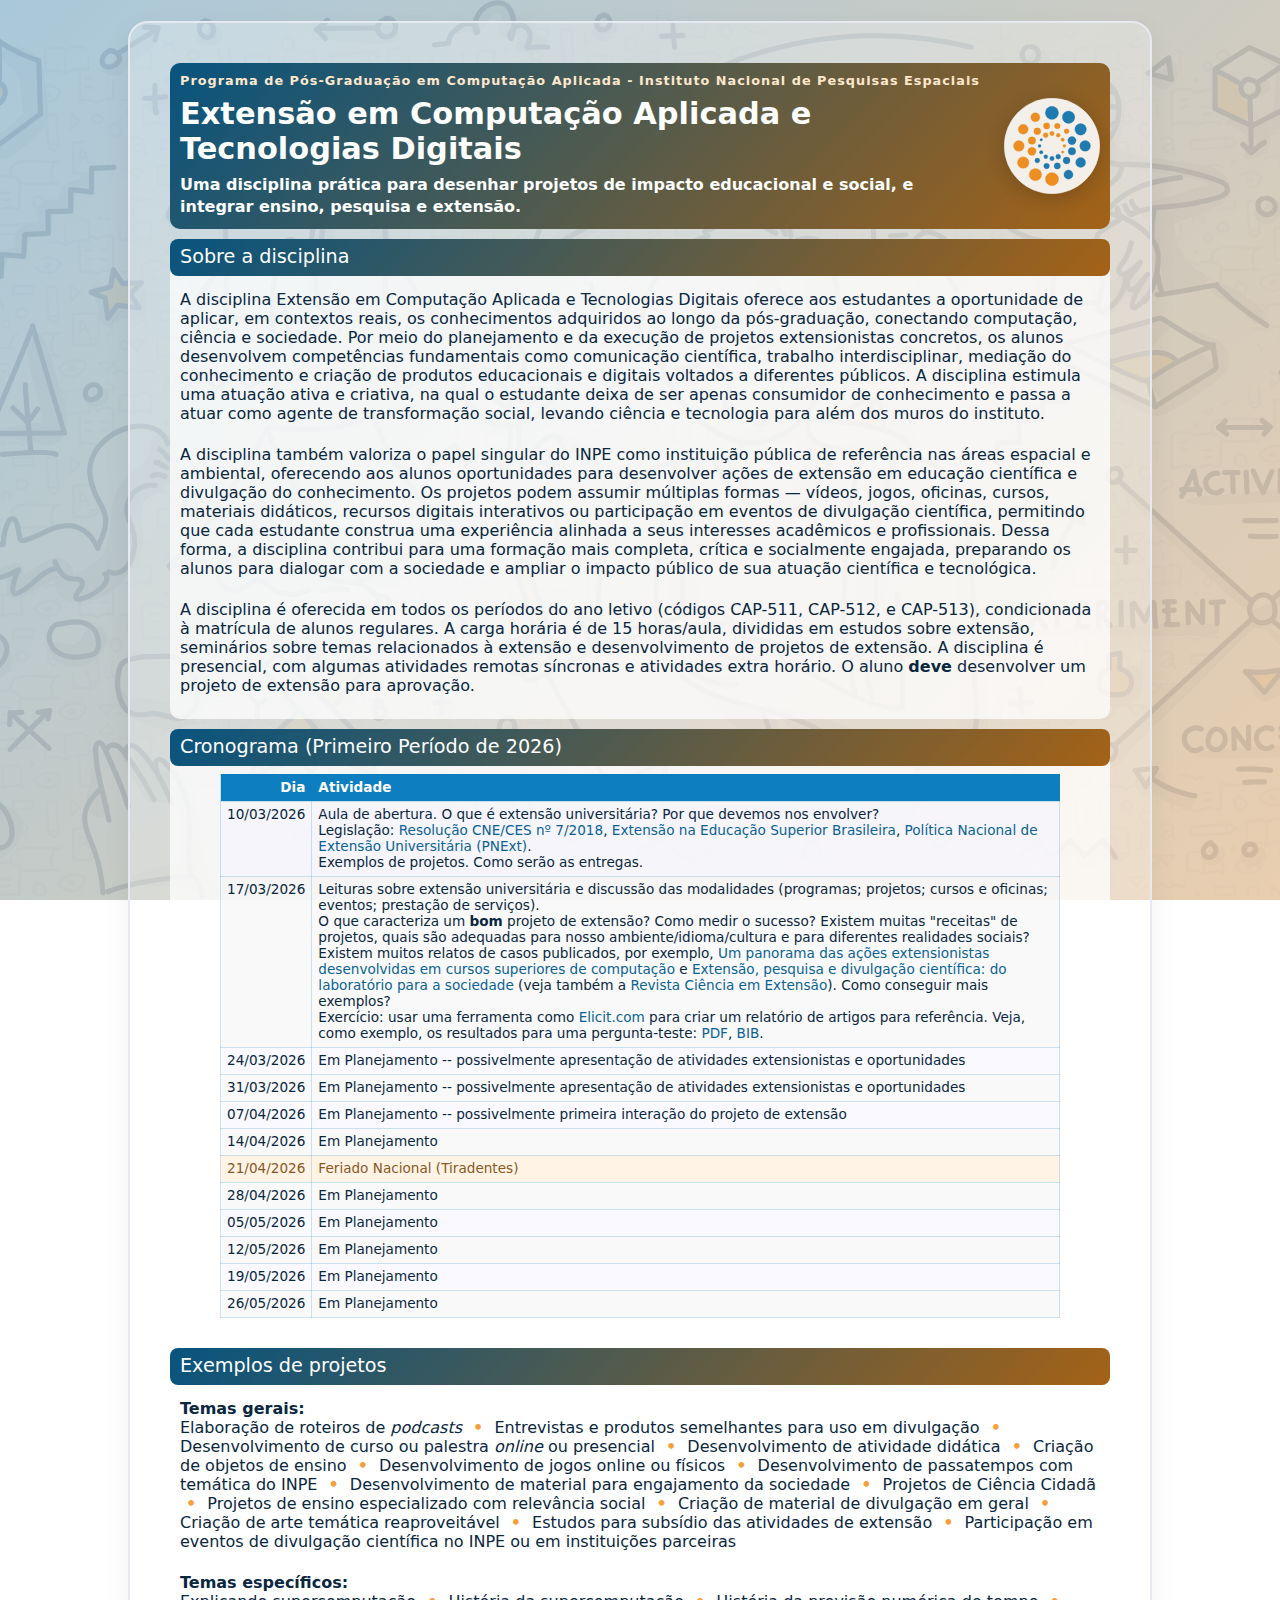
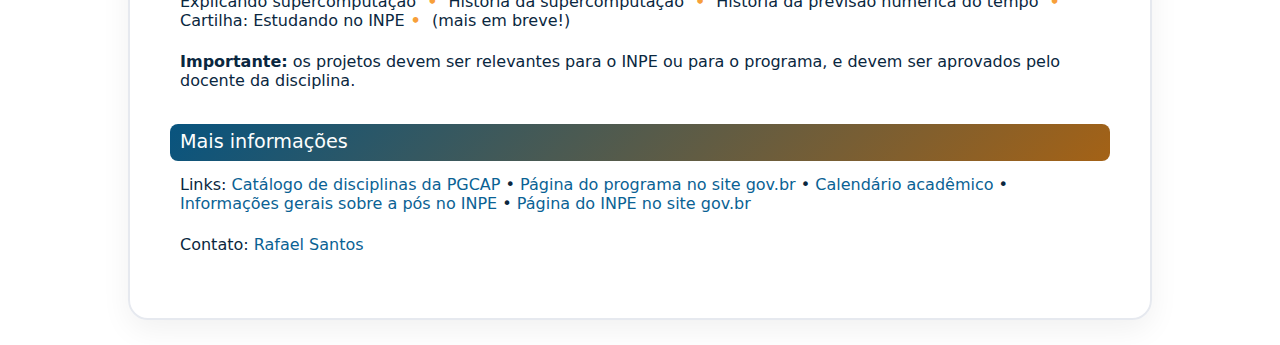
<file: docs/index.html>
<!doctype html>
<html lang="pt-BR">

<head>
  <meta charset="utf-8" />
  <meta name="viewport" content="width=device-width, initial-scale=1" />
  <title>PGCAP</title>
  <link rel="icon" type="image/svg+xml" href="images/favicon.svg">
  <link rel="alternate icon" href="images/favicon.ico">
  <link rel="icon" type="image/png" sizes="32x32" href="images/favicon-32x32.png">
  <link rel="icon" type="image/png" sizes="16x16" href="images/favicon-16x16.png">
  <link rel="apple-touch-icon" sizes="180x180" href="images/apple-touch-icon.png">
  <link rel="icon" type="image/png" sizes="192x192" href="images/android-chrome-192x192.png">
  <link rel="icon" type="image/png" sizes="512x512" href="images/android-chrome-512x512.png">
  <link rel="stylesheet" href="css/style.css">
</head>

<body class="page">
  <main>
    <section class="contents">
      <!-- Tipo A: título -->
      <div class="div__top">
        <div class="hero__header">
          <div class="header-text">
            <p class="eyebrow">Programa de Pós-Graduação em Computação Aplicada - Instituto Nacional de Pesquisas
              Espaciais</p>
            <h1>Extensão em Computação Aplicada e Tecnologias Digitais</h1>
            <p class="lede">Uma disciplina prática para desenhar projetos de impacto educacional e social, e integrar
              ensino, pesquisa e extensão.</p>
          </div>
          <img class="header-logo" src="images/LogoCAP_a.svg" alt="Logotipo PGCAP">
        </div>
      </div>
      <!-- Tipo B: Sobre -->
      <div class="div__contents">
        <h2>Sobre a disciplina</h2>
        <p>
          A disciplina Extensão em Computação Aplicada e Tecnologias Digitais oferece aos estudantes a oportunidade de
          aplicar, em contextos reais, os conhecimentos adquiridos ao longo da pós-graduação, conectando computação,
          ciência e sociedade. Por meio do planejamento e da execução de projetos extensionistas concretos, os alunos
          desenvolvem competências fundamentais como comunicação científica, trabalho interdisciplinar, mediação do
          conhecimento e criação de produtos educacionais e digitais voltados a diferentes públicos. A disciplina
          estimula uma atuação ativa e criativa, na qual o estudante deixa de ser apenas consumidor de conhecimento e
          passa a atuar como agente de transformação social, levando ciência e tecnologia para além dos muros do
          instituto.</p>

        <p>A disciplina também valoriza o papel singular do INPE como instituição pública de referência nas
          áreas espacial e ambiental, oferecendo aos alunos oportunidades para desenvolver ações de extensão
          em educação científica e divulgação do conhecimento. Os projetos podem assumir múltiplas formas — vídeos,
          jogos, oficinas, cursos, materiais didáticos, recursos digitais interativos ou participação em eventos de
          divulgação científica, permitindo que cada estudante construa uma experiência alinhada a seus interesses
          acadêmicos e profissionais. Dessa forma, a disciplina contribui para uma formação mais completa, crítica e
          socialmente engajada, preparando os alunos para dialogar com a sociedade e ampliar o impacto público de sua
          atuação científica e tecnológica.</p>

        <p>A disciplina é oferecida em todos os períodos do ano letivo (códigos CAP-511, CAP-512, e CAP-513), condicionada à matrícula de alunos regulares. A
          carga horária é de 15 horas/aula, divididas em estudos sobre extensão, seminários sobre temas relacionados à extensão e
          desenvolvimento de projetos de extensão. A disciplina é presencial, com algumas atividades remotas síncronas e atividades extra horário. O aluno
          <b>deve</b> desenvolver um projeto de extensão para
          aprovação.
        </p>
      </div>
      <!-- Tipo B: Oferta -->
      <div class="div__contents">
        <h2>Cronograma (Primeiro Período de 2026)</h2>
        <table class="schedule">
          <thead>
            <tr>
              <th>Dia</th>
              <th>Atividade</th>
            </tr>
          </thead>
          <tbody>
            <tr>
              <td>10/03/2026</td>
              <td>Aula de abertura. O que é extensão universitária? Por que devemos nos envolver?
                <br>Legislação: <a
                  href="https://www.in.gov.br/materia/-/asset_publisher/Kujrw0TZC2Mb/content/id/55877808">Resolução
                  CNE/CES nº 7/2018</a>,
                <a
                  href="https://www.gov.br/mec/pt-br/cne/normas-classificadas-por-assunto/extensao-na-educacao-superior-brasileira">Extensão
                  na Educação Superior Brasileira</a>,
                <a
                  href="https://proex.ufsc.br/files/2016/04/Pol%C3%ADtica-Nacional-de-Extens%C3%A3o-Universit%C3%A1ria-e-book.pdf">Política
                  Nacional de Extensão Universitária (PNExt)</a>.
                <br>Exemplos de projetos. Como serão as entregas.
              </td>
            </tr>
            <tr>
              <td>17/03/2026</td>
              <td>Leituras sobre extensão universitária e discussão das modalidades (programas; projetos; cursos e
                oficinas; eventos; prestação de serviços).<br>
                O que caracteriza um <b>bom</b> projeto de extensão? Como medir o sucesso?
                Existem muitas "receitas" de projetos, quais são adequadas para nosso ambiente/idioma/cultura e para diferentes realidades sociais? <br>
                Existem muitos relatos de casos publicados, por exemplo, <a href="https://www.scielo.br/j/edur/a/y5csH6NgjdbvCHKQvcxRygL/?format=html&lang=pt">Um panorama das ações extensionistas desenvolvidas em cursos superiores de computação</a> e 
                <a href="https://ojs.unesp.br/index.php/revista_proex/article/view/3284">Extensão, pesquisa e divulgação científica: do laboratório para a sociedade</a> 
                (veja também a <a href="https://ojs.unesp.br/index.php/revista_proex/index">Revista Ciência em Extensão</a>). 
                Como conseguir mais exemplos?<br>
              Exercício: usar uma ferramenta como <a href="https://elicit.com/">Elicit.com</a> para criar um relatório de artigos para referência. Veja, como exemplo, os resultados para
              uma pergunta-teste:
              <a href="assets/Elicit - Synthesis of Best Practices in STEM Outreach - Report.pdf">PDF</a>, 
              <a href="assets/Elicit - Synthesis of Best Practices in STEM Outreach - Sources.bib">BIB</a>. 
              </td>
            </tr>
            <tr>
              <td>24/03/2026</td>
              <td>Em Planejamento -- possivelmente apresentação de atividades extensionistas e oportunidades</td>
            </tr>
            <tr>
              <td>31/03/2026</td>
              <td>Em Planejamento -- possivelmente apresentação de atividades extensionistas e oportunidades</td>
            </tr>
            <tr>
              <td>07/04/2026</td>
              <td>Em Planejamento -- possivelmente primeira interação do projeto de extensão</td>
            </tr>
            <tr>
              <td>14/04/2026</td>
              <td>Em Planejamento</td>
            </tr>
            <tr class="holiday">
              <td>21/04/2026</td>
              <td>Feriado Nacional (Tiradentes)</td>
            </tr>
            <tr>
              <td>28/04/2026</td>
              <td>Em Planejamento</td>
            </tr>
            <tr>
              <td>05/05/2026</td>
              <td>Em Planejamento</td>
            </tr>
            <tr>
              <td>12/05/2026</td>
              <td>Em Planejamento</td>
            </tr>
            <tr>
              <td>19/05/2026</td>
              <td>Em Planejamento</td>
            </tr>
            <tr>
              <td>26/05/2026</td>
              <td>Em Planejamento</td>
            </tr>
          </tbody>
        </table>
      </div>


      <!-- Tipo B: Exemplos -->
      <div class="div__contents">
        <h2>Exemplos de projetos</h2>
        <p><b>Temas gerais:</b><br>
          Elaboração de roteiros de <i>podcasts</i> <span class="sep"></span>
          Entrevistas e produtos semelhantes para uso em divulgação <span class="sep"></span>
          Desenvolvimento de curso ou palestra <i>online</i> ou presencial <span class="sep"></span>
          Desenvolvimento de atividade didática <span class="sep"></span>
          Criação de objetos de ensino <span class="sep"></span>
          Desenvolvimento de jogos online ou físicos <span class="sep"></span>
          Desenvolvimento de passatempos com temática do INPE <span class="sep"></span>
          Desenvolvimento de material para engajamento da sociedade <span class="sep"></span>
          Projetos de Ciência Cidadã <span class="sep"></span>
          Projetos de ensino especializado com relevância social <span class="sep"></span>
          Criação de material de divulgação em geral <span class="sep"></span>
          Criação de arte temática reaproveitável <span class="sep"></span>
          Estudos para subsídio das atividades de extensão <span class="sep"></span>
          Participação em eventos de divulgação científica no INPE ou em instituições parceiras
        </p>
        <p><b>Temas específicos:</b> <br>
          Explicando supercomputação <span class="sep"></span>
          História da supercomputação <span class="sep"></span>
          História da previsão numérica do tempo <span class="sep"></span>
          Cartilha: Estudando no INPE<span class="sep"></span>
          (mais em breve!)
          </p>
        <p><b>Importante:</b> os projetos devem ser relevantes para o INPE ou para o programa, e devem ser aprovados
          pelo docente da disciplina.</p>
      </div>
      <!-- Tipo B: Mais info -->
      <div class="div__contents">
        <h2>Mais informações</h2>
        <p>Links:
          <a href="https://www.gov.br/inpe/pt-br/area-conhecimento/posgraduacao/cap/catalogo-de-disciplinas">Catálogo de
            disciplinas da PGCAP</a> •
          <a href="https://www.gov.br/inpe/pt-br/area-conhecimento/posgraduacao/cap">Página do programa no site
            gov.br</a> •
          <a href="https://www.gov.br/inpe/pt-br/area-conhecimento/posgraduacao/calendario-academico">Calendário
            acadêmico</a> •
          <a href="https://www.gov.br/inpe/pt-br/area-conhecimento/posgraduacao">Informações gerais sobre a pós no
            INPE</a> •
          <a href="https://www.gov.br/inpe/pt-br">Página do INPE no site gov.br</a>
        </p>
        <p>Contato: <a href="https://linktr.ee/rafaeldcsantos">Rafael Santos</a>
        </p>
      </div>

    </section>
  </main>
</body>

</html>
</file>
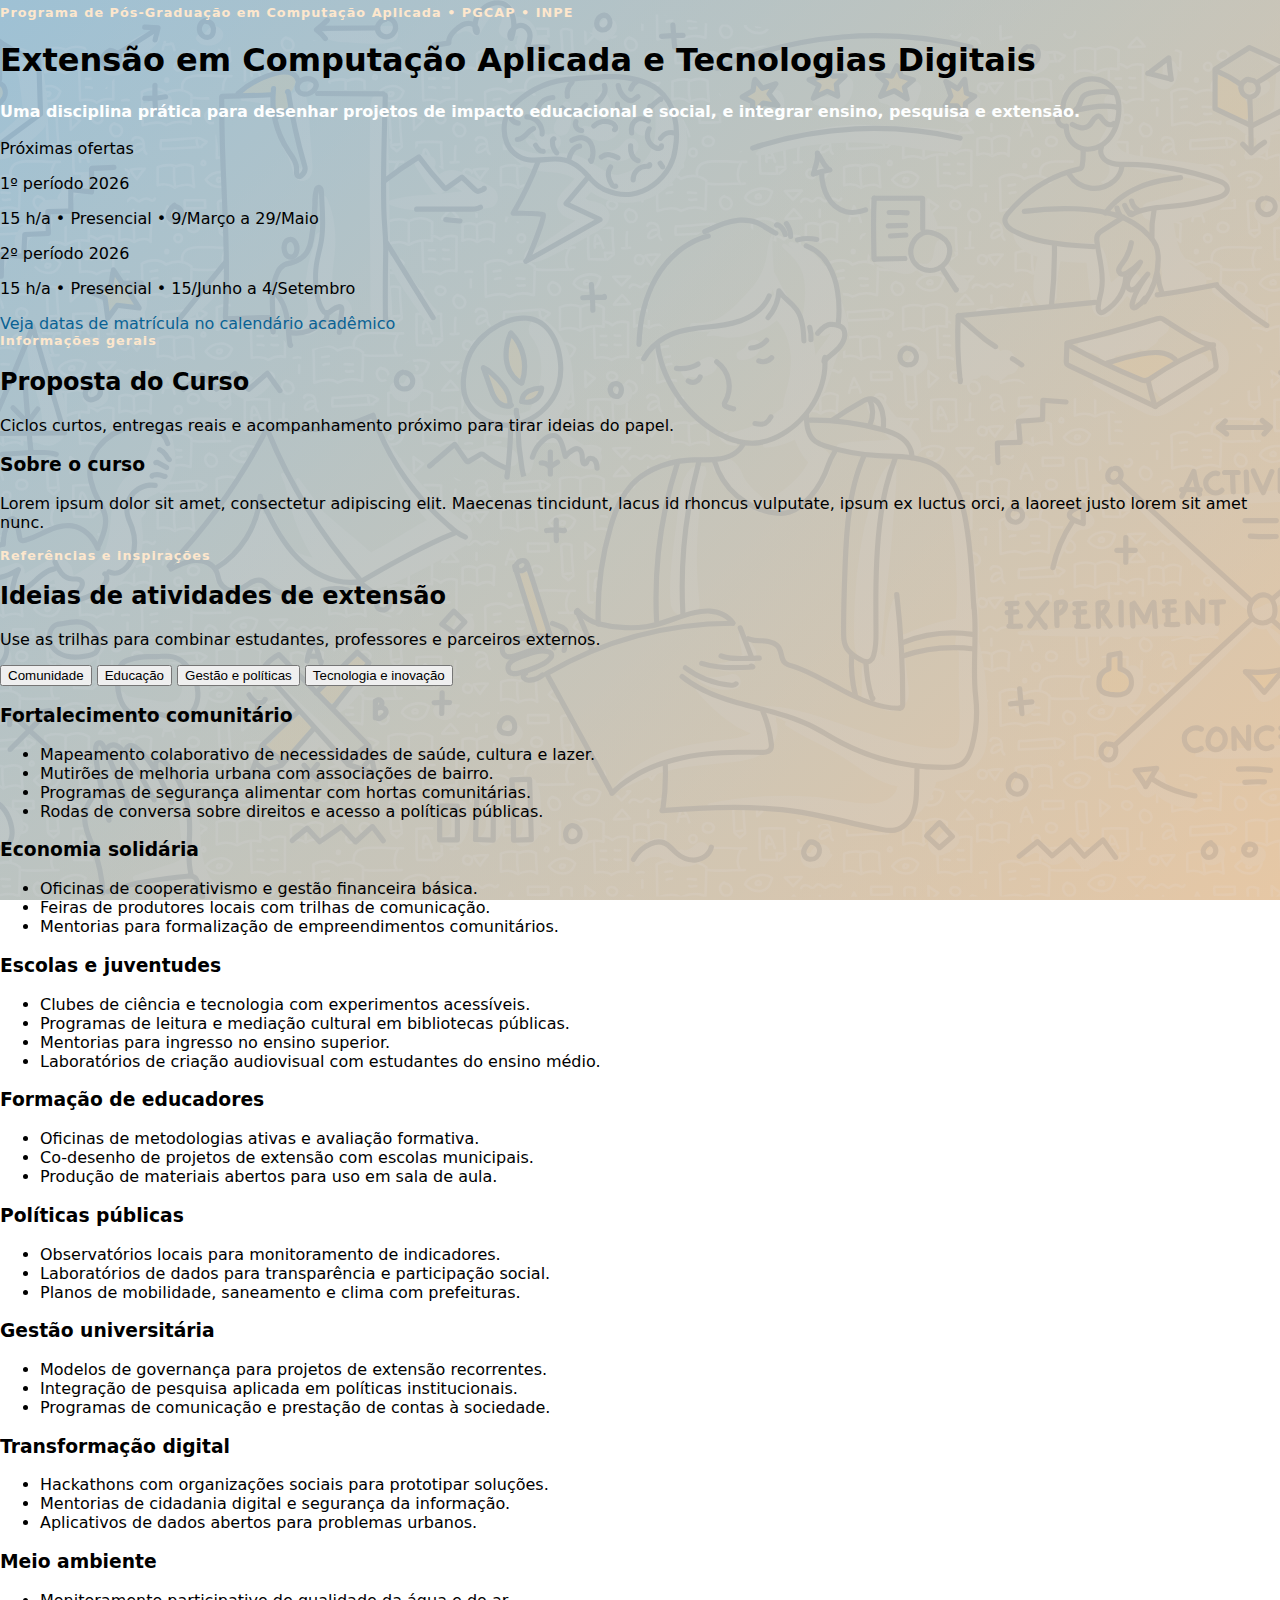
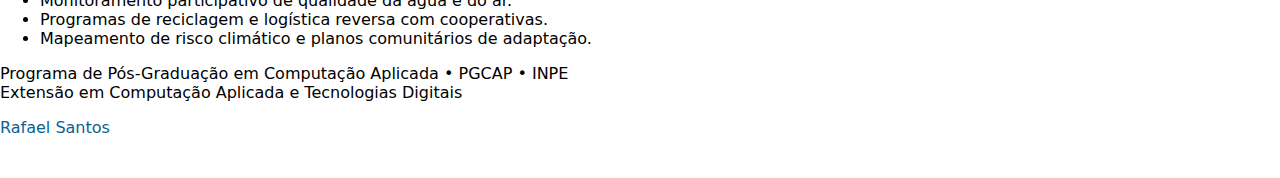
<file: docs/index.backup.html>
<!doctype html>
<html lang="pt-BR">
<head>
  <meta charset="utf-8" />
  <meta name="viewport" content="width=device-width, initial-scale=1" />
  <title>PGCAP | Extensão em Computação Aplicada e Tecnologias Digitais</title>
  <link rel="preconnect" href="https://fonts.googleapis.com">
  <link rel="preconnect" href="https://fonts.gstatic.com" crossorigin>
  <link href="https://fonts.googleapis.com/css2?family=Manrope:wght@400;600;700&display=swap" rel="stylesheet">
  <link rel="stylesheet" href="css/style.css">
</head>
<body>
  <header class="hero">
    <div class="hero__background"></div>
    <div class="hero__stack">
      <div class="hero__content">
        <p class="eyebrow">Programa de Pós-Graduação em Computação Aplicada • PGCAP • INPE</p>
        <h1>Extensão em Computação Aplicada e Tecnologias Digitais</h1>
        <p class="lede">
          Uma disciplina prática para desenhar projetos de impacto educacional e social, e integrar ensino, pesquisa e extensão.
        </p>
      </div>
      <div class="hero__panel">
        <div class="hero__panel-inner">
          <p class="label">Próximas ofertas</p>
          <div class="offer-list">
            <div class="offer">
              <div class="offer__title">1º período 2026</div>
              <p class="muted">15 h/a • Presencial • 9/Março a 29/Maio</p>
            </div>
            <div class="offer">
              <div class="offer__title">2º período 2026</div>
              <p class="muted">15 h/a • Presencial • 15/Junho a 4/Setembro</p>
            </div>
          </div>
          <a class="calendar-link" href="https://www.gov.br/inpe/pt-br/area-conhecimento/posgraduacao/calendario-academico" target="_blank" rel="noreferrer">
            Veja datas de matrícula no calendário acadêmico 
          </a>
        </div>
      </div>
    </div>
  </header>

  <main>
    <section id="informacoes" class="info">
      <div class="section-heading">
        <p class="eyebrow">Informações gerais</p>
        <h2>Proposta do Curso</h2>
        <p class="muted">Ciclos curtos, entregas reais e acompanhamento próximo para tirar ideias do papel.</p>
      </div>
      <div class="info__text">
        <div class="info__block">
          <h3>Sobre o curso</h3>
          <p>Lorem ipsum dolor sit amet, consectetur adipiscing elit. Maecenas tincidunt, lacus id rhoncus vulputate, ipsum ex luctus orci, a laoreet justo lorem sit amet nunc.</p>
        </div>
      </div>
    </section>

    <section id="ideias" class="tabs">
      <div class="section-heading">
        <p class="eyebrow">Referências e inspirações</p>
        <h2>Ideias de atividades de extensão</h2>
        <p class="muted">Use as trilhas para combinar estudantes, professores e parceiros externos.</p>
      </div>
      <div class="tabs__controls">
        <button class="tab-button active" data-target="comunidade">Comunidade</button>
        <button class="tab-button" data-target="educacao">Educação</button>
        <button class="tab-button" data-target="gestao">Gestão e políticas</button>
        <button class="tab-button" data-target="tecnologia">Tecnologia e inovação</button>
      </div>
      <div class="tabs__panels">
        <div class="tab-panel active" id="comunidade">
          <div class="list-card">
            <h3>Fortalecimento comunitário</h3>
            <ul>
              <li>Mapeamento colaborativo de necessidades de saúde, cultura e lazer.</li>
              <li>Mutirões de melhoria urbana com associações de bairro.</li>
              <li>Programas de segurança alimentar com hortas comunitárias.</li>
              <li>Rodas de conversa sobre direitos e acesso a políticas públicas.</li>
            </ul>
          </div>
          <div class="list-card">
            <h3>Economia solidária</h3>
            <ul>
              <li>Oficinas de cooperativismo e gestão financeira básica.</li>
              <li>Feiras de produtores locais com trilhas de comunicação.</li>
              <li>Mentorias para formalização de empreendimentos comunitários.</li>
            </ul>
          </div>
        </div>

        <div class="tab-panel" id="educacao">
          <div class="list-card">
            <h3>Escolas e juventudes</h3>
            <ul>
              <li>Clubes de ciência e tecnologia com experimentos acessíveis.</li>
              <li>Programas de leitura e mediação cultural em bibliotecas públicas.</li>
              <li>Mentorias para ingresso no ensino superior.</li>
              <li>Laboratórios de criação audiovisual com estudantes do ensino médio.</li>
            </ul>
          </div>
          <div class="list-card">
            <h3>Formação de educadores</h3>
            <ul>
              <li>Oficinas de metodologias ativas e avaliação formativa.</li>
              <li>Co-desenho de projetos de extensão com escolas municipais.</li>
              <li>Produção de materiais abertos para uso em sala de aula.</li>
            </ul>
          </div>
        </div>

        <div class="tab-panel" id="gestao">
          <div class="list-card">
            <h3>Políticas públicas</h3>
            <ul>
              <li>Observatórios locais para monitoramento de indicadores.</li>
              <li>Laboratórios de dados para transparência e participação social.</li>
              <li>Planos de mobilidade, saneamento e clima com prefeituras.</li>
            </ul>
          </div>
          <div class="list-card">
            <h3>Gestão universitária</h3>
            <ul>
              <li>Modelos de governança para projetos de extensão recorrentes.</li>
              <li>Integração de pesquisa aplicada em políticas institucionais.</li>
              <li>Programas de comunicação e prestação de contas à sociedade.</li>
            </ul>
          </div>
        </div>

        <div class="tab-panel" id="tecnologia">
          <div class="list-card">
            <h3>Transformação digital</h3>
            <ul>
              <li>Hackathons com organizações sociais para prototipar soluções.</li>
              <li>Mentorias de cidadania digital e segurança da informação.</li>
              <li>Aplicativos de dados abertos para problemas urbanos.</li>
            </ul>
          </div>
          <div class="list-card">
            <h3>Meio ambiente</h3>
            <ul>
              <li>Monitoramento participativo de qualidade da água e do ar.</li>
              <li>Programas de reciclagem e logística reversa com cooperativas.</li>
              <li>Mapeamento de risco climático e planos comunitários de adaptação.</li>
            </ul>
          </div>
        </div>
      </div>
    </section>
  </main>

  <footer class="footer">
    <p class="muted">
      Programa de Pós-Graduação em Computação Aplicada • PGCAP • INPE<br>
    Extensão em Computação Aplicada e Tecnologias Digitais
      </p>
    <p class="muted">
      <a class="footer-link" href="https://linktr.ee/rafaeldcsantos" target="_blank" rel="noreferrer">Rafael Santos</a>
    </p>
  </footer>

  <script src="js/main.js"></script>
</body>
</html>
</file>
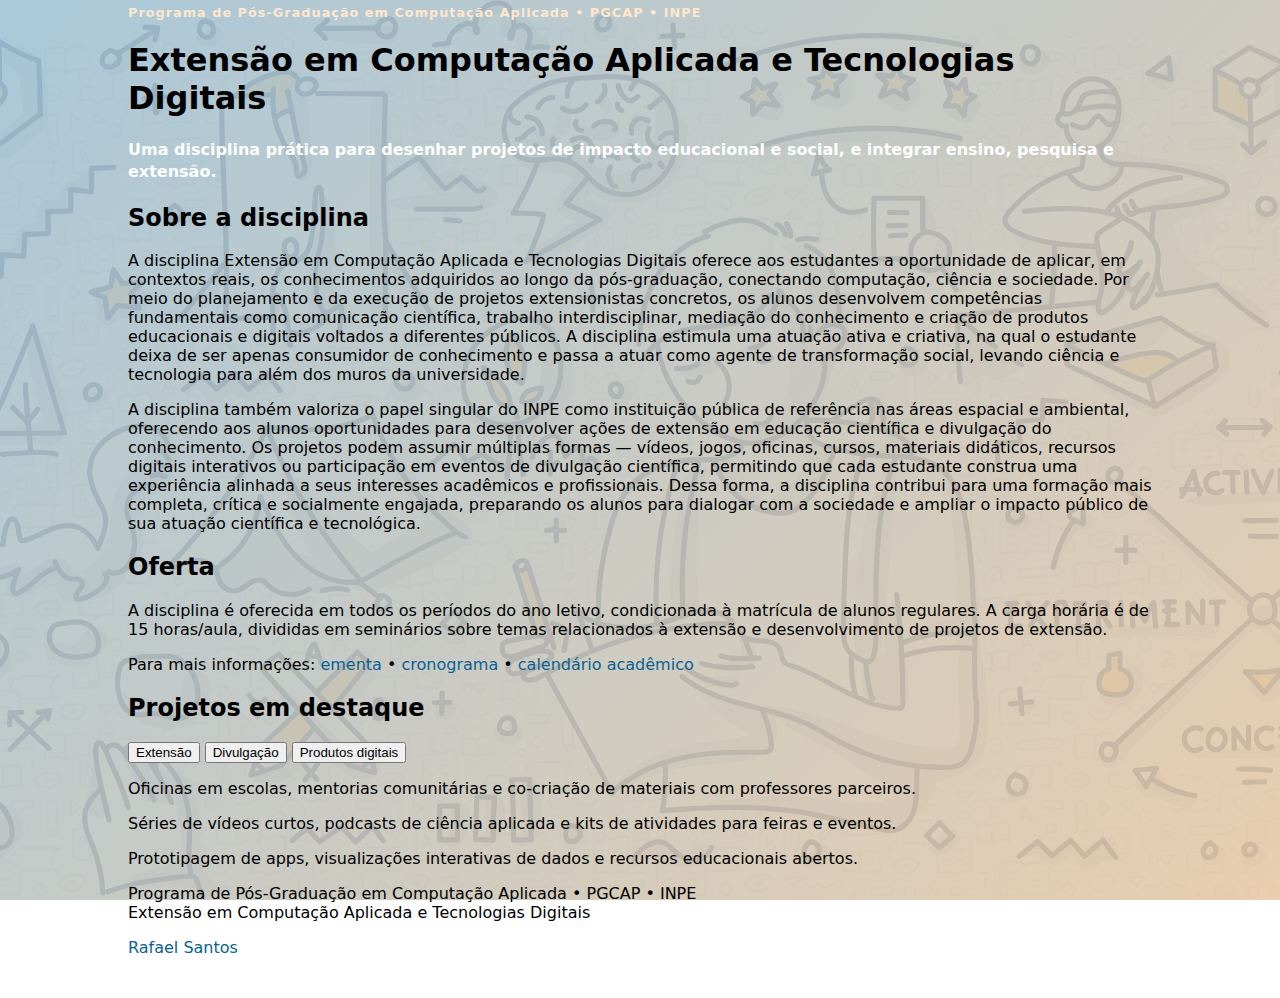
<file: docs/index.windowcopy.html>
<!doctype html>
<html lang="pt-BR">

<head>
  <meta charset="utf-8" />
  <meta name="viewport" content="width=device-width, initial-scale=1" />
  <title>PGCAP</title>
  <link rel="stylesheet" href="css/style.css">
</head>

<body class="page">
  <main>
    <section class="hero">
      <div class="hero__top">
        <div class="hero__content">
          <p class="eyebrow">Programa de Pós-Graduação em Computação Aplicada • PGCAP • INPE</p>
          <h1>Extensão em Computação Aplicada e Tecnologias Digitais</h1>
          <p class="lede">
            Uma disciplina prática para desenhar projetos de impacto educacional e social, e integrar ensino, pesquisa e
            extensão.
          </p>
        </div>
      </div>
      <div class="hero__bottom">
        <h2>Sobre a disciplina</h2>
        <p>
          A disciplina Extensão em Computação Aplicada e Tecnologias Digitais oferece aos estudantes a oportunidade de
          aplicar, em contextos reais, os conhecimentos adquiridos ao longo da pós-graduação, conectando computação,
          ciência e sociedade. Por meio do planejamento e da execução de projetos extensionistas concretos, os alunos
          desenvolvem competências fundamentais como comunicação científica, trabalho interdisciplinar, mediação do
          conhecimento e criação de produtos educacionais e digitais voltados a diferentes públicos. A disciplina
          estimula uma atuação ativa e criativa, na qual o estudante deixa de ser apenas consumidor de conhecimento e
          passa a atuar como agente de transformação social, levando ciência e tecnologia para além dos muros da
          universidade.</p>

        <p>A disciplina também valoriza o papel singular do INPE como instituição pública de referência nas
          áreas espacial e ambiental, oferecendo aos alunos oportunidades para desenvolver ações de extensão
          em educação científica e divulgação do conhecimento. Os projetos podem assumir múltiplas formas — vídeos,
          jogos, oficinas, cursos, materiais didáticos, recursos digitais interativos ou participação em eventos de
          divulgação científica, permitindo que cada estudante construa uma experiência alinhada a seus interesses
          acadêmicos e profissionais. Dessa forma, a disciplina contribui para uma formação mais completa, crítica e
          socialmente engajada, preparando os alunos para dialogar com a sociedade e ampliar o impacto público de sua
          atuação científica e tecnológica.</p>

        <h2>Oferta</h2>
        <p>A disciplina é oferecida em todos os períodos do ano letivo, condicionada à matrícula de alunos regulares. A
          carga horária é de 15 horas/aula, divididas em seminários sobre temas relacionados à extensão e
          desenvolvimento de projetos de extensão.
        </p>
        <p class="hero__more">
          Para mais informações:
          <a href="#">ementa</a>
          •
          <a href="#">cronograma</a>
          •
          <a href="#">calendário acadêmico</a>
        </p>
      </div>
      <div class="hero__tabs">
        <h2>Projetos em destaque</h2>
        <div class="tabs__controls">
          <button class="tab-button active" data-target="projetos-extensao">Extensão</button>
          <button class="tab-button" data-target="projetos-divulgacao">Divulgação</button>
          <button class="tab-button" data-target="projetos-digital">Produtos digitais</button>
        </div>
        <div class="tabs__panels">
          <div class="tab-panel active" id="projetos-extensao">
            <p class="tab-text">Oficinas em escolas, mentorias comunitárias e co-criação de materiais com professores parceiros.</p>
          </div>
          <div class="tab-panel" id="projetos-divulgacao">
            <p class="tab-text">Séries de vídeos curtos, podcasts de ciência aplicada e kits de atividades para feiras e eventos.</p>
          </div>
          <div class="tab-panel" id="projetos-digital">
            <p class="tab-text">Prototipagem de apps, visualizações interativas de dados e recursos educacionais abertos.</p>
          </div>
        </div>
      </div>
      <div class="hero__footer">
        <p class="muted">
          Programa de Pós-Graduação em Computação Aplicada • PGCAP • INPE<br>
          Extensão em Computação Aplicada e Tecnologias Digitais
        </p>
        <p class="muted">
          <a class="footer-link" href="https://linktr.ee/rafaeldcsantos" target="_blank" rel="noreferrer">Rafael Santos</a>
        </p>
      </div>
    </section>
  </main>
</body>

</html>
</file>
<file: docs/css/style.css>
*,
*::before,
*::after {
  box-sizing: border-box;
}

:root {
  --blue-strong: #0a6294;
  --orange-strong: #c0721a;
}

body {
  margin: 0;
  font-family: system-ui, -apple-system, "Segoe UI", sans-serif;
  padding-top: 5px;
  padding-bottom: 25px;
  min-height: 100vh;
  background:
    linear-gradient(135deg, rgba(10, 98, 148, 0.35), rgba(192, 114, 26, 0.35)),
    linear-gradient(rgba(255, 255, 255, 0.8), rgba(255, 255, 255, 0.8)),
    url("../images/ExperiencialLearning.svg") center top / cover no-repeat;
  background-attachment: fixed, fixed;
}

html {
  min-height: 100%;
  background:
    linear-gradient(135deg, rgba(10, 98, 148, 0.35), rgba(192, 114, 26, 0.35)),
    linear-gradient(rgba(255, 255, 255, 0.8), rgba(255, 255, 255, 0.8)),
    url("../images/ExperiencialLearning.svg") center top / cover no-repeat;
  background-attachment: fixed, fixed;
}

.page {
  max-width: 1024px;
  margin: 0 auto;
  min-height: 100vh;
  background: transparent;
}

.contents {
  position: relative;
  width: 100%;
  background: rgba(255, 255, 255, 0.3);
  border: 2px solid #e6e9ef;
  border-radius: 20px;
  padding: 40px;
  margin-top: 16px;
  overflow: visible;
  box-shadow: 0 10px 30px rgba(0, 0, 0, 0.06);
}

/* Tipo A: bloco de título (copiado do antigo hero__top) */
.div__top {
  margin: 0;
  padding: 0;
  border-radius: 14px;
  box-sizing: border-box;
  background: rgba(255, 255, 255, 0.85);
}

.hero__header {
  display: flex;
  align-items: center;
  gap: 12px;
  margin: 0;
  background: linear-gradient(135deg, #08547f, #a46216);
  padding: 10px;
  border-radius: 10px;
  color: #fdfefe;
}

.header-text {
  flex: 1;
}

.header-logo {
  height: 96px;
  width: auto;
  filter: drop-shadow(0 4px 10px rgba(0, 0, 0, 0.2));
  opacity: 0.9;
}

.hero__header h1 {
  margin: 8px 0;
  font-size: 1.9rem;
  font-weight: 800;
}

.eyebrow {
  font-size: 0.8rem;
  letter-spacing: 0.08em;
  font-weight: 700;
  margin: 0 0 6px 0;
  color: #FDE7CD;
}

.lede {
  margin: 4px 0 0 0;
  font-size: 1rem;
  line-height: 1.4;
  font-weight: 600;
  color: #fdfefe;
}

/* Tipo B: bloco de conteúdo translúcido */
.div__contents {
  margin-top: 10px;
  padding: 0 0 8px 0;
  border-radius: 10px;
  background: rgba(255, 255, 255, 0.75);
  color: #0a2740;
}

.div__contents h2 {
  margin: 0 0 8px 0;
  font-size: 1.2rem;
  font-weight: 500;
  color: #fdfefe;
  background: linear-gradient(135deg, #08547f, #a46216);
  padding: 6px 10px 8px 10px;
  border-radius: 8px;
}

.div__contents p {
  margin: 0 0 8px 0;
  padding: 6px 10px 8px 10px;
}

.schedule {
  width: calc(100% - 100px);
  border-collapse: collapse;
  font-size: 0.85rem;
  margin: 8px 50px 12px;
}

.schedule th,
.schedule td {
  border: 1px solid rgba(13, 125, 189, 0.2);
  padding: 4px 6px 6px 6px;
  text-align: left;
  vertical-align: top;
}

.schedule td:first-child,
.schedule th:first-child {
  text-align: right;
}

.schedule thead th {
  background: #0D7EBF;
  color: #fdfefe;
}

.schedule tbody tr:nth-child(odd) {
  background: rgba(245, 245, 255, 0.6);
}

.schedule tbody tr:nth-child(even) {
  background: rgba(245, 245, 245, 0.6);
}

.schedule tbody tr.holiday {
  background: #fff3e6;
  color: #895922;
}

a {
  color: #0a6294;
  text-decoration: none;
}

a:visited {
  color: #0a6294;
}

a:hover {
  color: #c0721a;
  text-decoration: underline;
}

.sep::before {
  content: "•";
  color: #F79F3A;
  font-weight: 800;
  font-size: 1em;
  padding: 0 6px;
}
</file>
